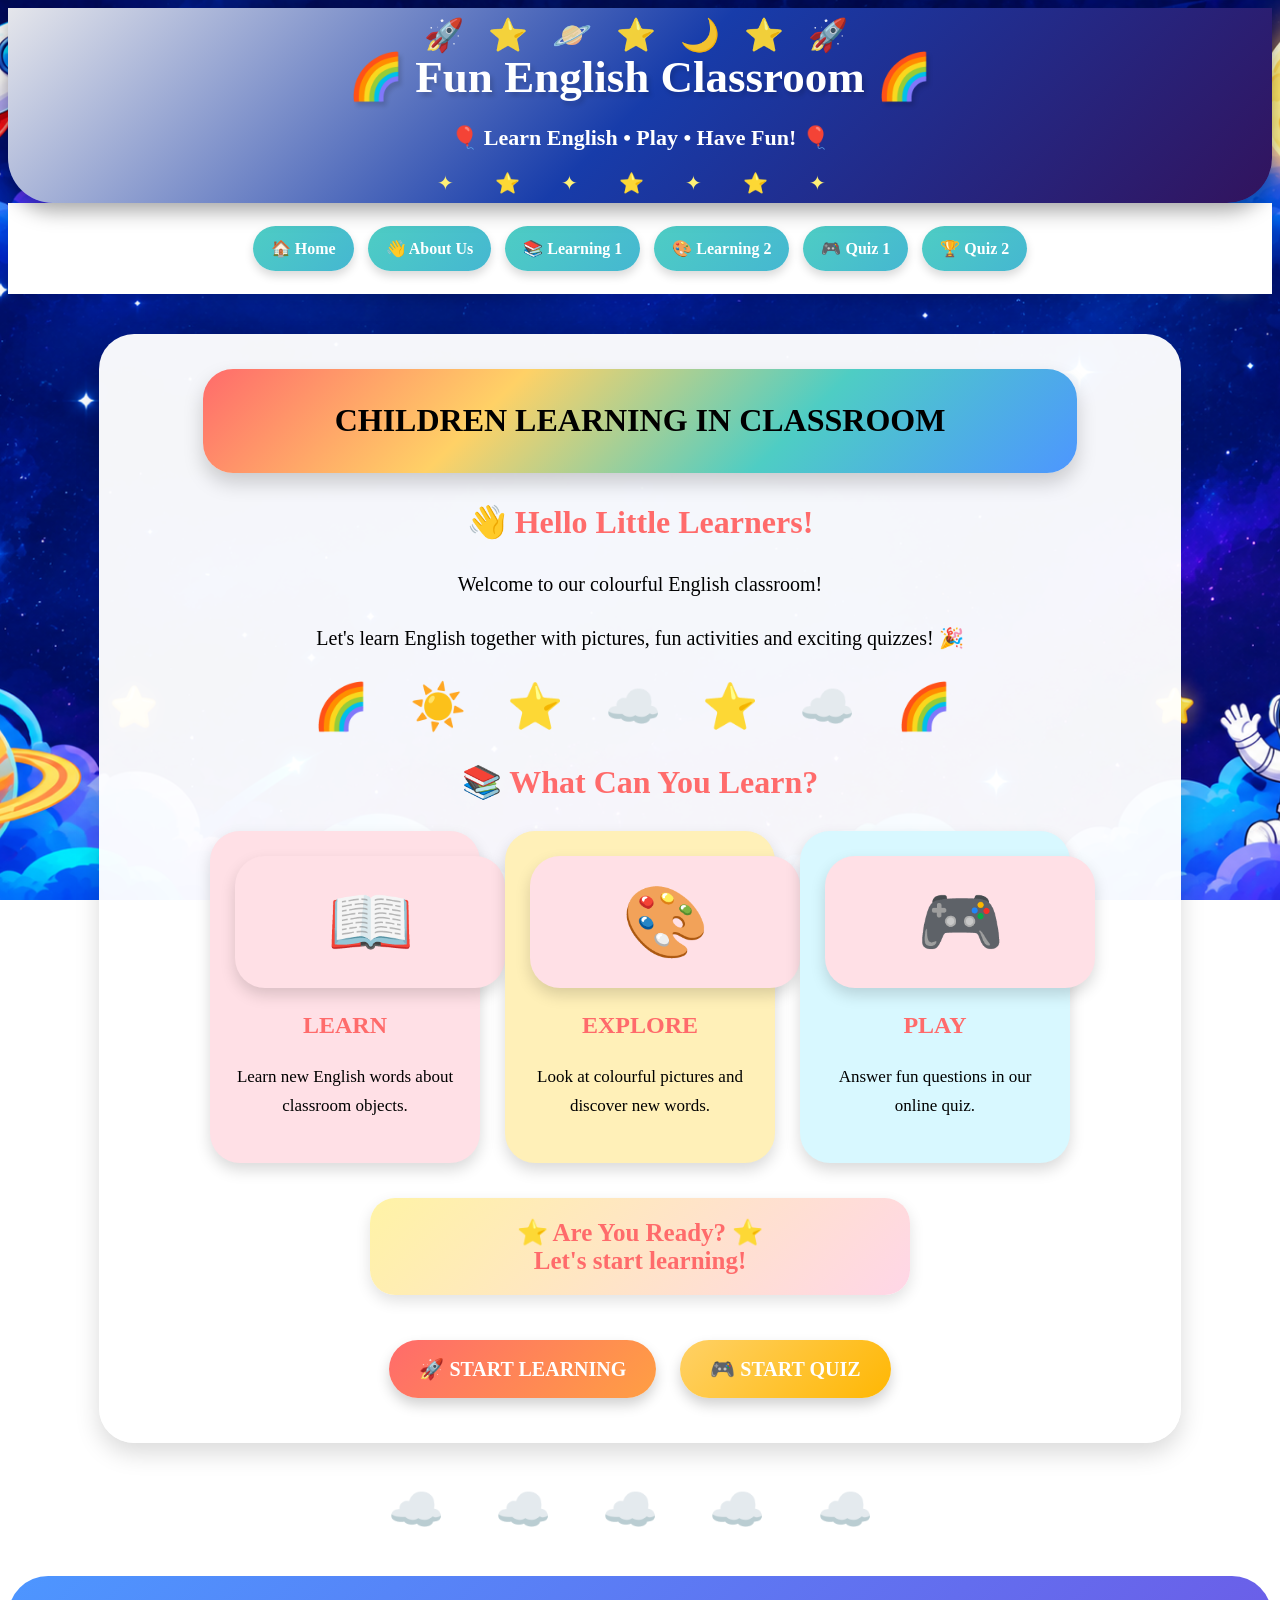
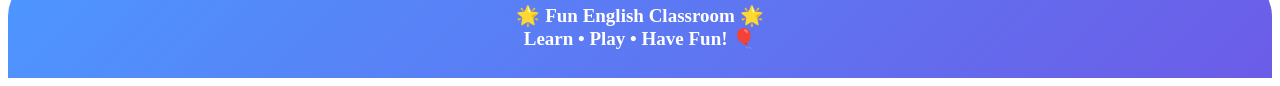
<file: index.html>
<!DOCTYPE html>

<html>

<head>

    <title>Home - Fun English Classroom</title>

    <link rel="stylesheet" href="style.css">

</head>

<body>


    <div class="header">

        

        <h1>🌈 Fun English Classroom 🌈</h1>

        <p>🎈 Learn English • Play • Have Fun! 🎈</p>

    </div>


    <div class="menu">

        <a href="index.html">🏠 Home</a>

        <a href="About Us.html">👋 About Us</a>

        <a href="Learning 1.html">📚 Learning 1</a>

        <a href="Learning 2.html">🎨 Learning 2</a>

        <a href="Quiz 1.html">🎮 Quiz 1</a>

        <a href="Quiz 2.html">🏆 Quiz 2</a>

    </div>


    <div class="home">


        <div class="welcome-image">

           <h1>CHILDREN LEARNING IN CLASSROOM</h1>

        </div>
        


        <h2>👋 Hello Little Learners!</h2>


        <p>

            Welcome to our colourful English classroom!

        </p>


        <p>

            Let's learn English together

            with pictures, fun activities

            and exciting quizzes! 🎉

        </p>


        <div class="rainbow">

            🌈 ☀️ ⭐ ☁️ ⭐ ☁️ 🌈

        </div>


        <h2>📚 What Can You Learn?</h2>


        <div class="home-box">


            <div>

                <div class="big-icon">

                    📖

                </div>

                <h3>LEARN</h3>

                <p>

                    Learn new English words

                    about classroom objects.

                </p>

            </div>


            <div>

                <div class="big-icon">

                    🎨

                </div>

                <h3>EXPLORE</h3>

                <p>

                    Look at colourful pictures

                    and discover new words.

                </p>

            </div>


            <div>

                <div class="big-icon">

                    🎮

                </div>

                <h3>PLAY</h3>

                <p>

                    Answer fun questions

                    in our online quiz.

                </p>

            </div>


        </div>


        <div class="welcome-message">

            ⭐ Are You Ready? ⭐

            <br>

            Let's start learning!

        </div>


        <a href="Learning 1.html" class="button">

            🚀 START LEARNING

        </a>


        <a href="Quiz 1.html" class="button yellow">

            🎮 START QUIZ

        </a>


    </div>


    <div class="clouds">

        ☁️ ☁️ ☁️ ☁️ ☁️

    </div>


    <footer>

        🌟 Fun English Classroom 🌟

        <br>

        Learn • Play • Have Fun! 🎈

    </footer>


</body>

</html>
</file>
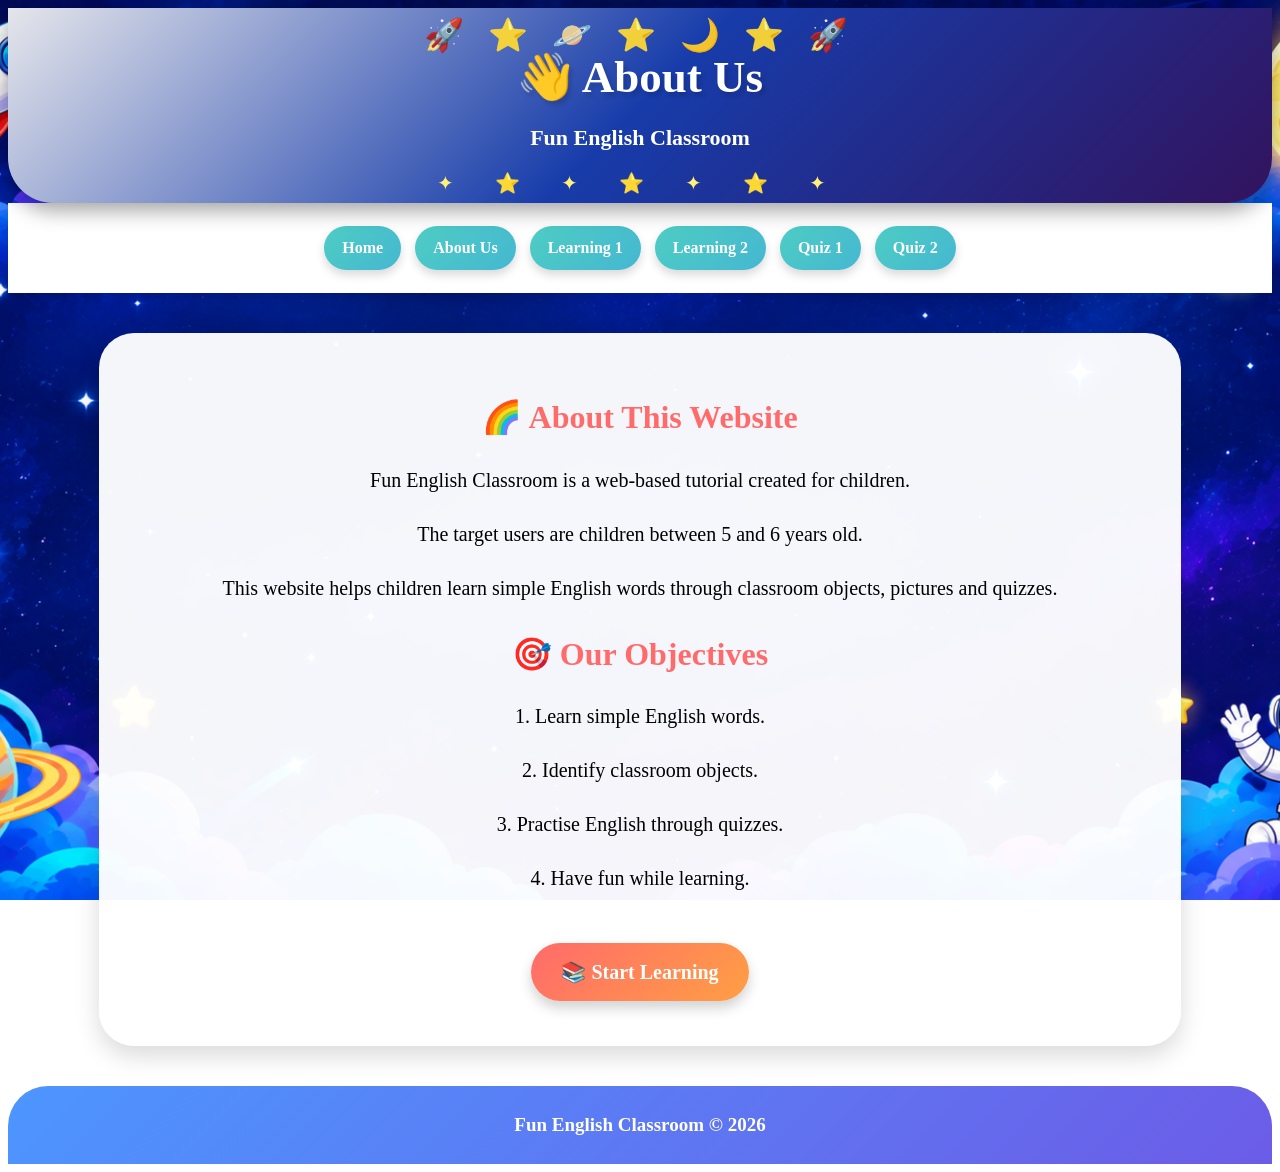
<file: About Us.html>
<!DOCTYPE html>

<!DOCTYPE html>

<html>

<head>

    <title>About Us</title>

    <link rel="stylesheet" href="style.css">

</head>

<body>


    <div class="header">

        <h1>👋 About Us</h1>

        <p>Fun English Classroom</p>

    </div>


    <div class="menu">

        <a href="index.html">Home</a>

        <a href="About Us.html">About Us</a>

        <a href="Learning 1.html">Learning 1</a>

        <a href="Learning 2.html">Learning 2</a>

        <a href="Quiz 1.html">Quiz 1</a>

        <a href="Quiz 2.html">Quiz 2</a>

    </div>


    <div class="content">

        <h2>🌈 About This Website</h2>

        <p>
            Fun English Classroom is a
            web-based tutorial created for
            children.
        </p>

        <p>
            The target users are children
            between 5 and 6 years old.
        </p>

        <p>
            This website helps children
            learn simple English words
            through classroom objects,
            pictures and quizzes.
        </p>


        <h2>🎯 Our Objectives</h2>

        <p>
            1. Learn simple English words.
        </p>

        <p>
            2. Identify classroom objects.
        </p>

        <p>
            3. Practise English through quizzes.
        </p>

        <p>
            4. Have fun while learning.
        </p>


        <br>

        <a href="Learning 1.html" class="button">

            📚 Start Learning

        </a>

    </div>


    <footer>

        Fun English Classroom © 2026

    </footer>


</body>

</html>
</file>
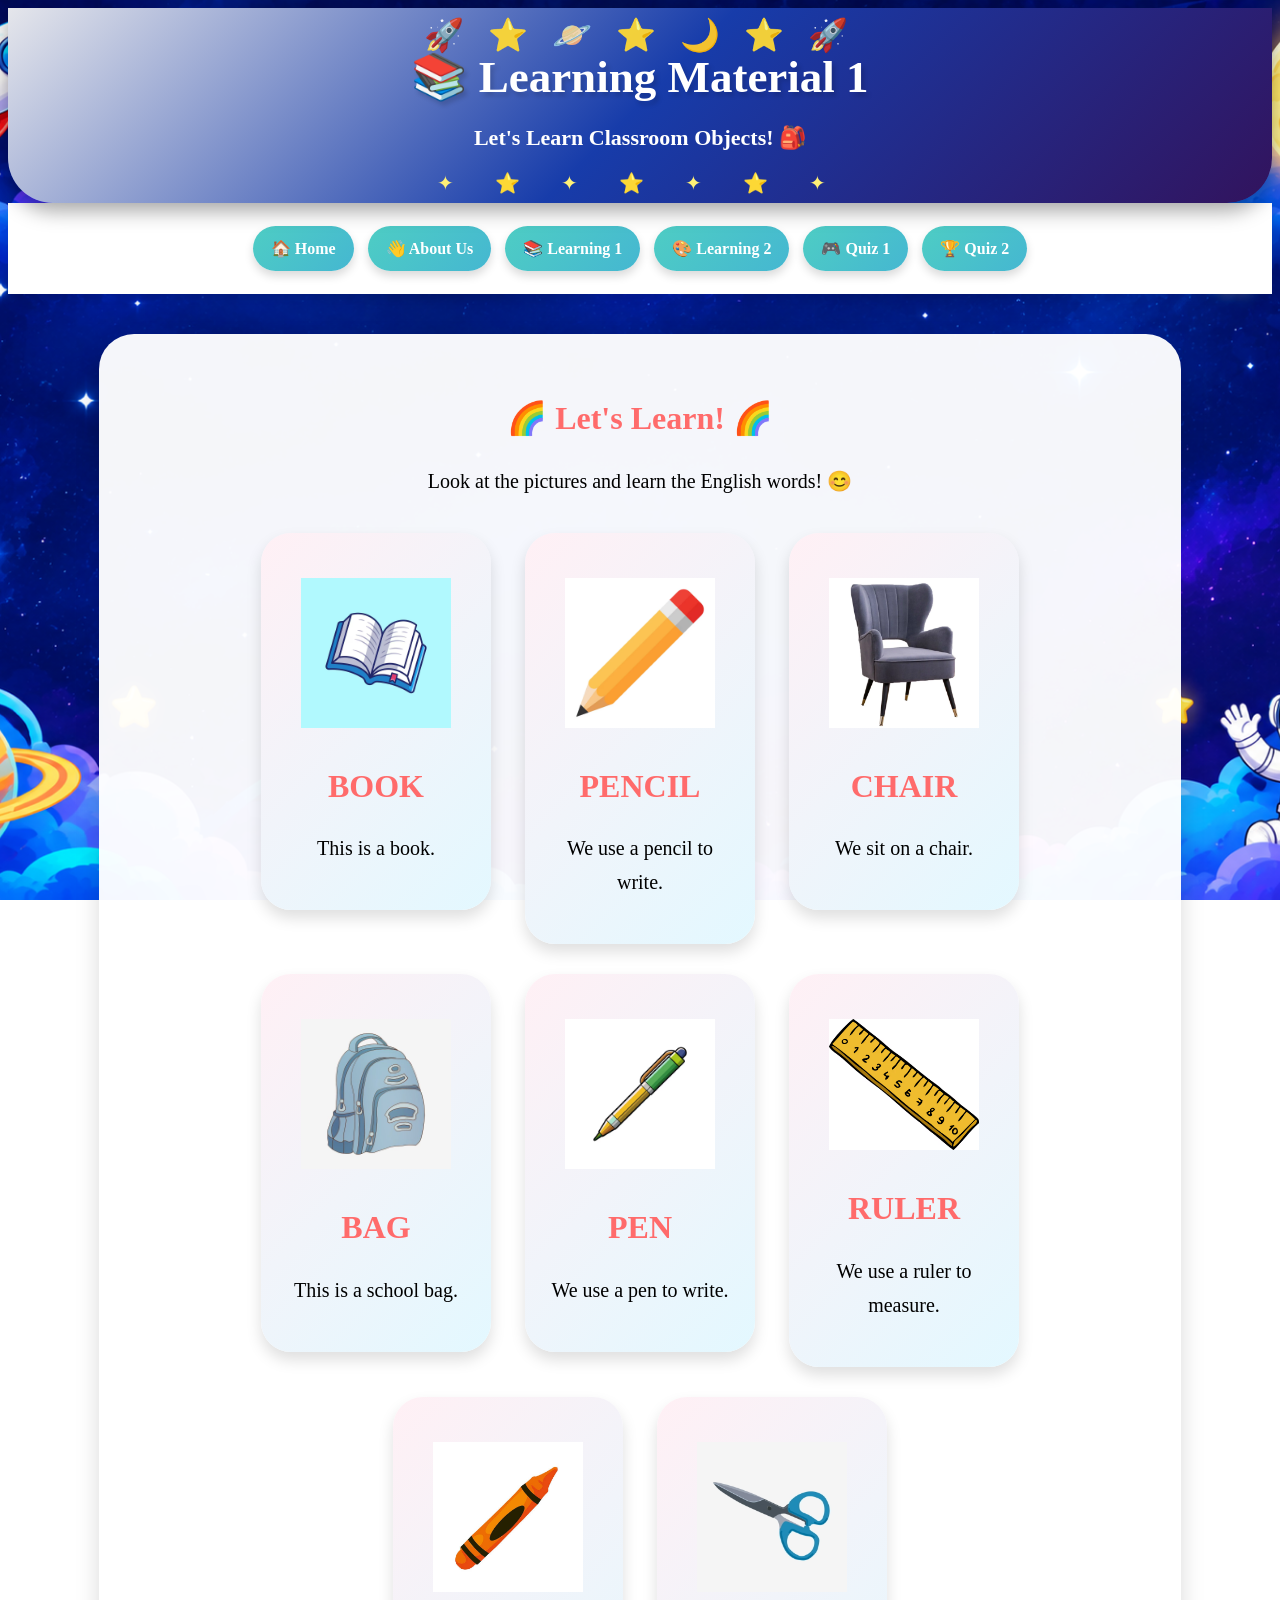
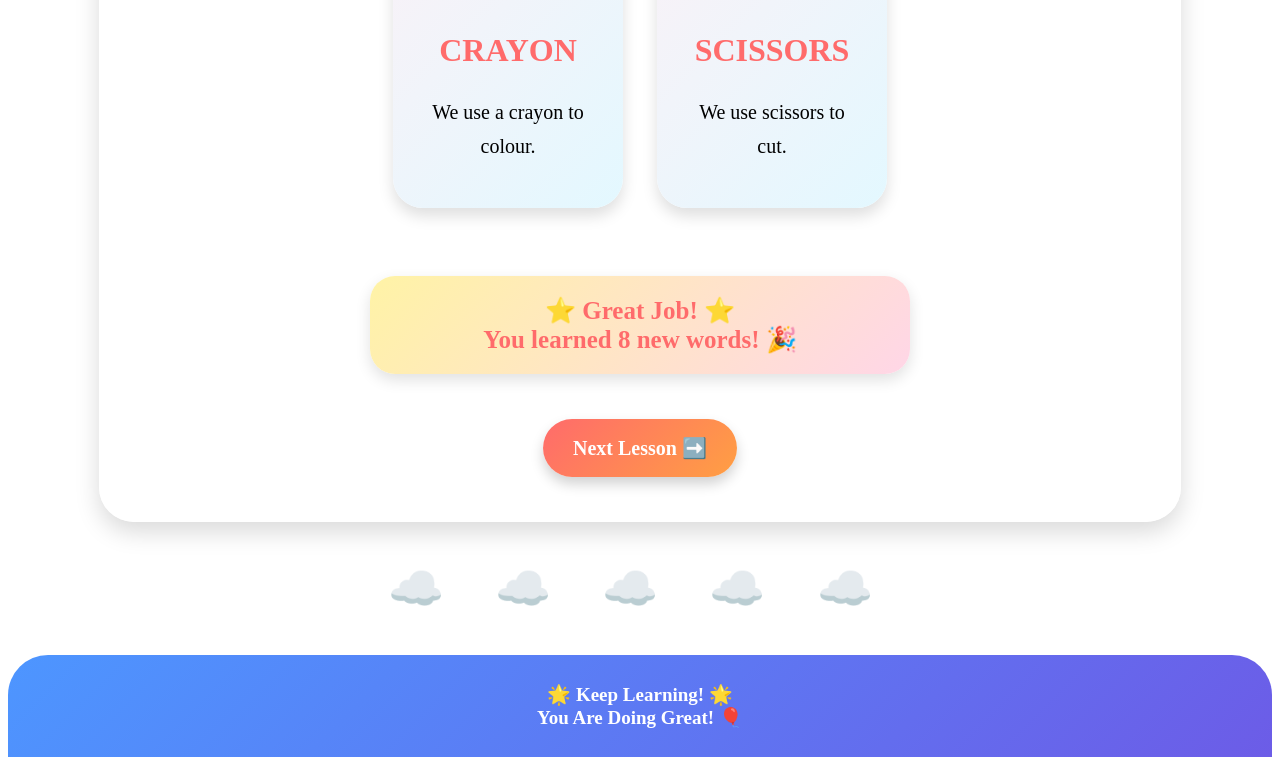
<file: Learning 1.html>
<!DOCTYPE html>

<html>

<head>

    <title>Learning 1</title>

    <link rel="stylesheet" href="style.css">

</head>

<body>


    <div class="header">

        <h1>📚 Learning Material 1</h1>

        <p>Let's Learn Classroom Objects! 🎒</p>

    </div>


    <div class="menu">

        <a href="index.html">🏠 Home</a>

        <a href="About Us.html">👋 About Us</a>

        <a href="Learning 1.html">📚 Learning 1</a>

        <a href="Learning 2.html">🎨 Learning 2</a>

        <a href="Quiz 1.html">🎮 Quiz 1</a>

        <a href="Quiz 2.html">🏆 Quiz 2</a>

    </div>


    <div class="content">

        <h2>🌈 Let's Learn! 🌈</h2>

        <p>
            Look at the pictures and learn
            the English words! 😊
        </p>


        <!-- ITEM 1 -->

        <div class="object">

            <p>
    <img src="image/book.avif" alt="Q1_book" width="150">
</p>

            <h2>BOOK</h2>

            <p>
                This is a book.
            </p>

        </div>


        <!-- ITEM 2 -->

        <div class="object">

            <p>
    <img src="image/pencil.avif" alt="Q1_book" width="150">
</p>

            <h2>PENCIL</h2>

            <p>
                We use a pencil to write.
            </p>

        </div>


        <!-- ITEM 3 -->

        <div class="object">

            <p>
    <img src="image/chair.webp" alt="Q1_book" width="150">
</p>
            <h2>CHAIR</h2>

            <p>
                We sit on a chair.
            </p>

        </div>


        <!-- ITEM 4 -->

        <div class="object">

            <p>
    <img src="image/beg.jpg" alt="Q1_book" width="150">
</p>



            <h2>BAG</h2>

            <p>
                This is a school bag.
            </p>

        </div>


        <!-- ITEM 5 -->

        <div class="object">

            <p>
    <img src="image/pen.avif" alt="Q1_book" width="150">
</p>

            <h2>PEN</h2>

            <p>
                We use a pen to write.
            </p>

        </div>


        <!-- ITEM 6 -->

        <div class="object">

            <p>
    <img src="image/ruler.avif" alt="Q1_book" width="150">
</p>

            <h2>RULER</h2>

            <p>
                We use a ruler to measure.
            </p>

        </div>


        <!-- ITEM 7 -->

        <div class="object">

            <p>
    <img src="image/crayon.jpg" alt="Q1_book" width="150">
</p>

            <h2>CRAYON</h2>

            <p>
                We use a crayon to colour.
            </p>

        </div>


        <!-- ITEM 8 -->

        <div class="object">

             <p>
    <img src="image/SCISSORS.jpg" alt="Q1_book" width="150">
</p>

            <h2>SCISSORS</h2>

            <p>
                We use scissors to cut.
            </p>

        </div>


        <br><br>


        <div class="welcome-message">

            ⭐ Great Job! ⭐

            <br>

            You learned 8 new words! 🎉

        </div>


        <a href="Learning 2.html" class="button">

            Next Lesson ➡️

        </a>

    </div>


    <div class="clouds">

        ☁️ ☁️ ☁️ ☁️ ☁️

    </div>


    <footer>

        🌟 Keep Learning! 🌟

        <br>

        You Are Doing Great! 🎈

    </footer>


</body>

</html>
</file>
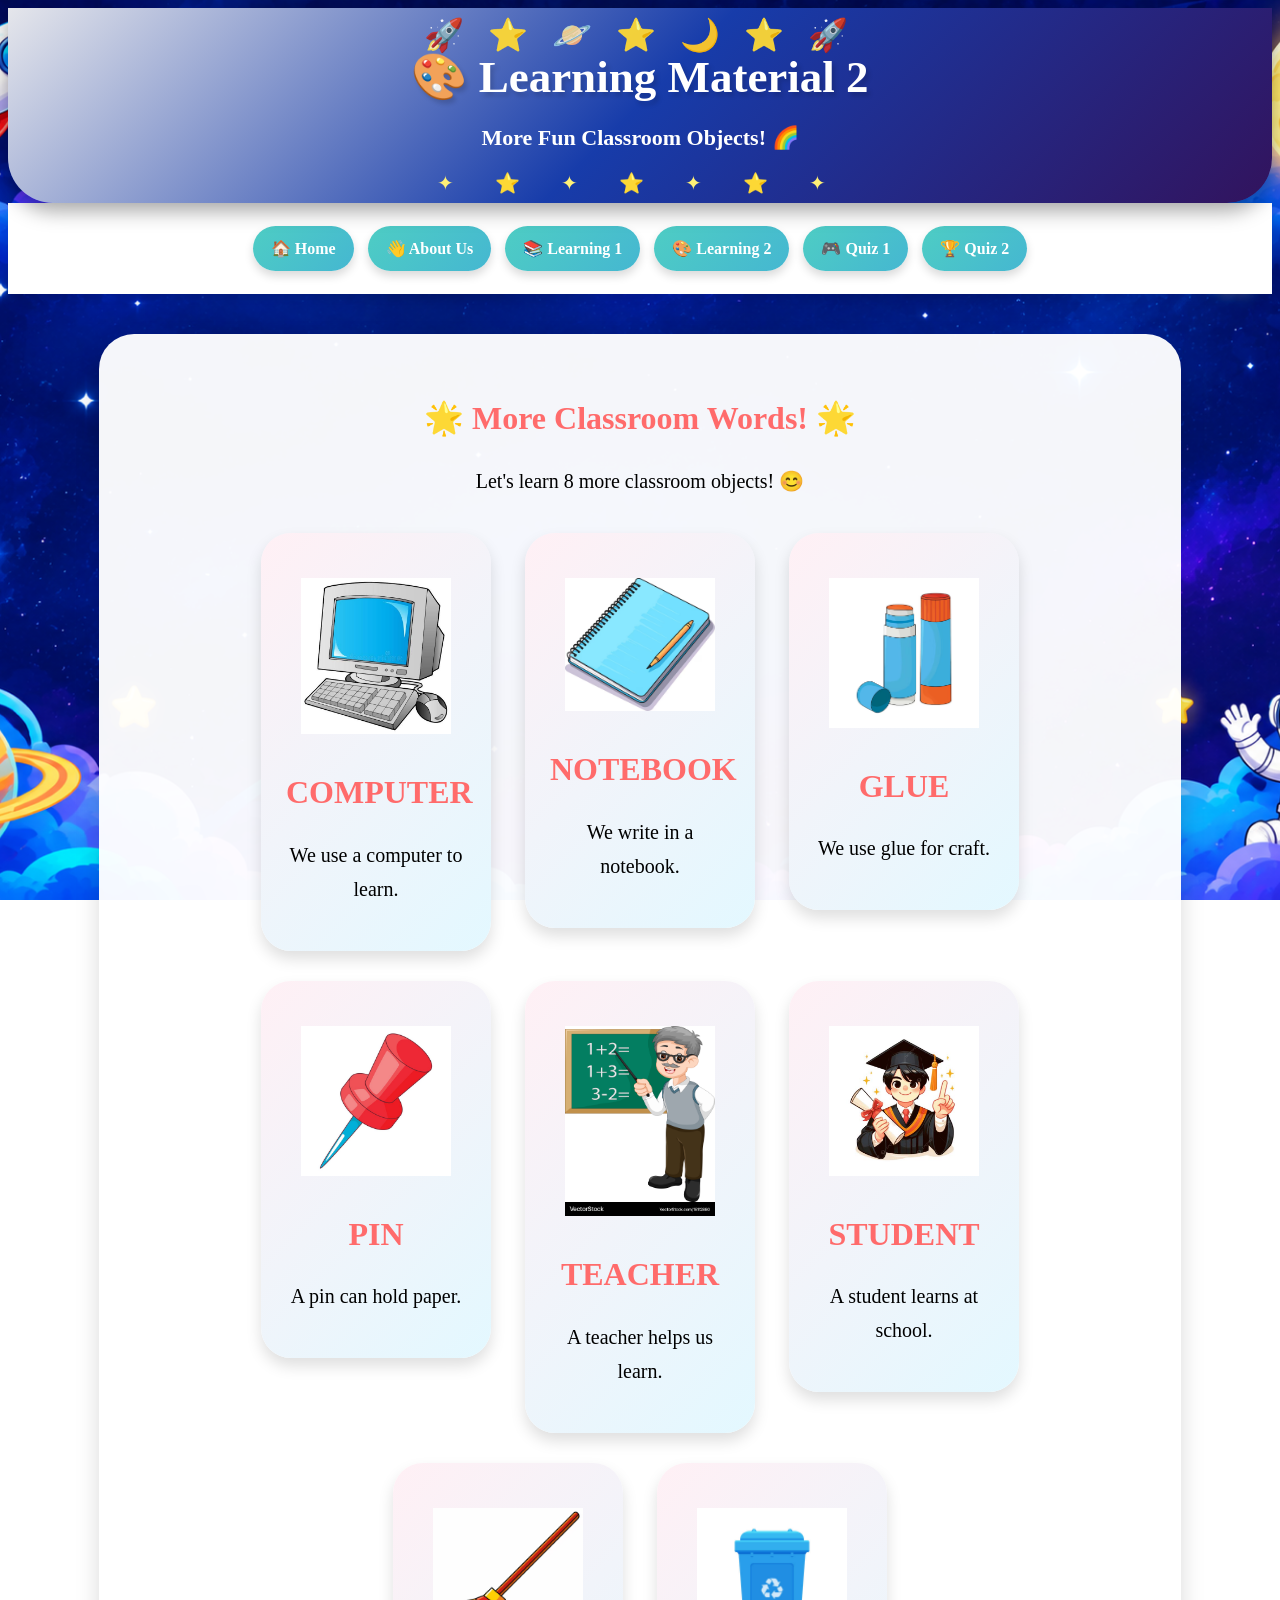
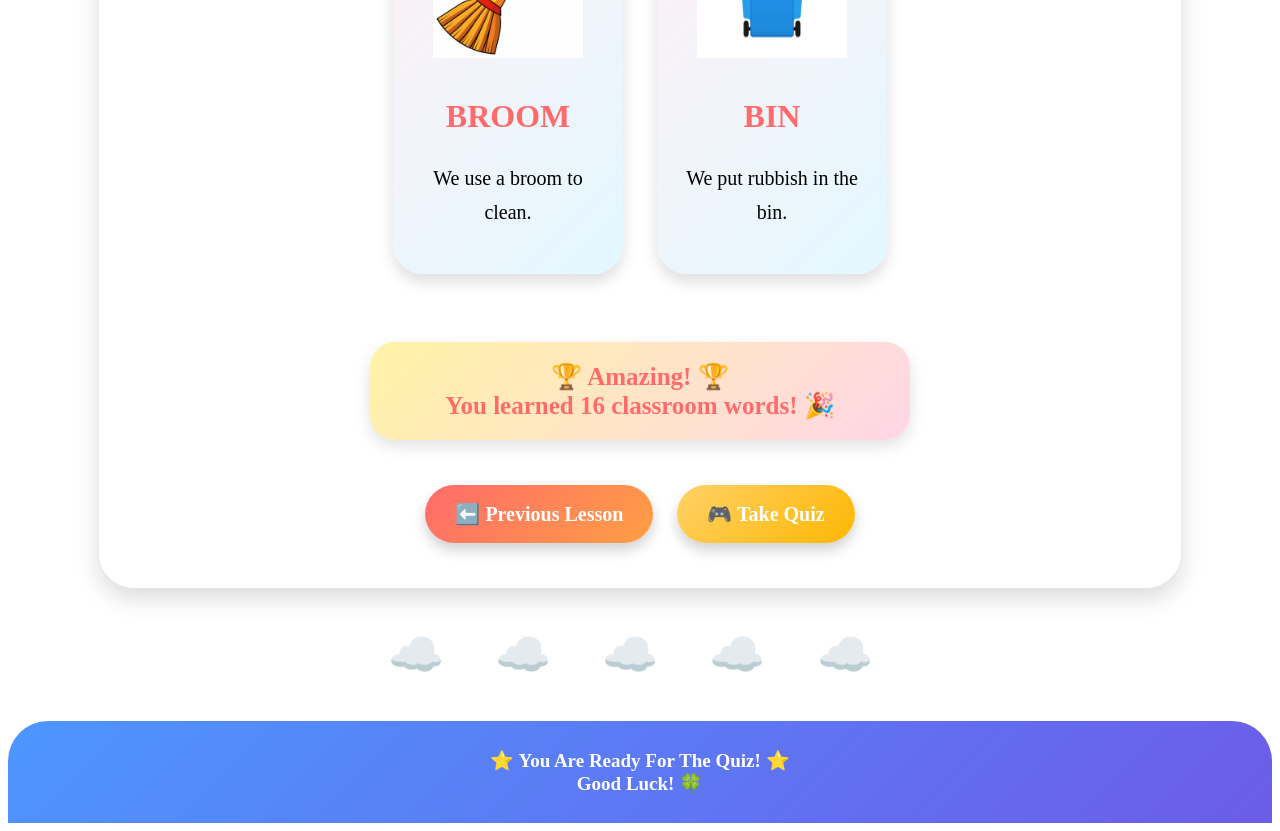
<file: Learning 2.html>
<!DOCTYPE html>

<html>

<head>

    <title>Learning 2</title>

    <link rel="stylesheet" href="style.css">

</head>

<body>


    <div class="header">

        <h1>🎨 Learning Material 2</h1>

        <p>More Fun Classroom Objects! 🌈</p>

    </div>


    <div class="menu">

        <a href="index.html">🏠 Home</a>

        <a href="About Us.html">👋 About Us</a>

        <a href="Learning 1.html">📚 Learning 1</a>

        <a href="Learning 2.html">🎨 Learning 2</a>

        <a href="Quiz 1.html">🎮 Quiz 1</a>

        <a href="Quiz 2.html">🏆 Quiz 2</a>

    </div>


    <div class="content">

        <h2>🌟 More Classroom Words! 🌟</h2>

        <p>
            Let's learn 8 more classroom objects! 😊
        </p>


        <!-- ITEM 1 -->

        <div class="object">

             <p>
    <img src="image/computer.jpg" alt="Q1_book" width="150">
</p>

            <h2>COMPUTER</h2>

            <p>
                We use a computer to learn.
            </p>

        </div>


        <!-- ITEM 2 -->

        <div class="object">

             <p>
    <img src="image/notebook.avif" alt="Q1_book" width="150">
</p>

            <h2>NOTEBOOK</h2>

            <p>
                We write in a notebook.
            </p>

        </div>


        <!-- ITEM 3 -->

        <div class="object">

              <p>
    <img src="image/glue.avif" alt="Q1_book" width="150">
</p>
            <h2>GLUE</h2>

            <p>
                We use glue for craft.
            </p>

        </div>


        <!-- ITEM 4 -->

        <div class="object">

             <p>
    <img src="image/pin.jpg" alt="Q1_book" width="150">
</p>
            <h2>PIN</h2>

            <p>
                A pin can hold paper.
            </p>

        </div>


        <!-- ITEM 5 -->

        <div class="object">

              <p>
    <img src="image/teacher.avif" alt="Q1_book" width="150">
</p>

            <h2>TEACHER</h2>

            <p>
                A teacher helps us learn.
            </p>

        </div>


        <!-- ITEM 6 -->

        <div class="object">

              <p>
    <img src="image/student.jpg" alt="Q1_book" width="150">
</p>

            <h2>STUDENT</h2>

            <p>
                A student learns at school.
            </p>

        </div>


        <!-- ITEM 7 -->

        <div class="object">

              <p>
    <img src="image/broom.avif" alt="Q1_book" width="150">
</p>

            <h2>BROOM</h2>

            <p>
                We use a broom to clean.
            </p>

        </div>


        <!-- ITEM 8 -->

        <div class="object">

             <p>
    <img src="image/bin.jpg" alt="Q1_book" width="150">
</p>
            <h2>BIN</h2>

            <p>
                We put rubbish in the bin.
            </p>

        </div>


        <br><br>


        <div class="welcome-message">

            🏆 Amazing! 🏆

            <br>

            You learned 16 classroom words! 🎉

        </div>


        <a href="Learning 1.html" class="button">

            ⬅️ Previous Lesson

        </a>


        <a href="Quiz 1.html" class="button yellow">

            🎮 Take Quiz

        </a>

    </div>


    <div class="clouds">

        ☁️ ☁️ ☁️ ☁️ ☁️

    </div>


    <footer>

        ⭐ You Are Ready For The Quiz! ⭐

        <br>

        Good Luck! 🍀

    </footer>


</body>

</html>
</file>
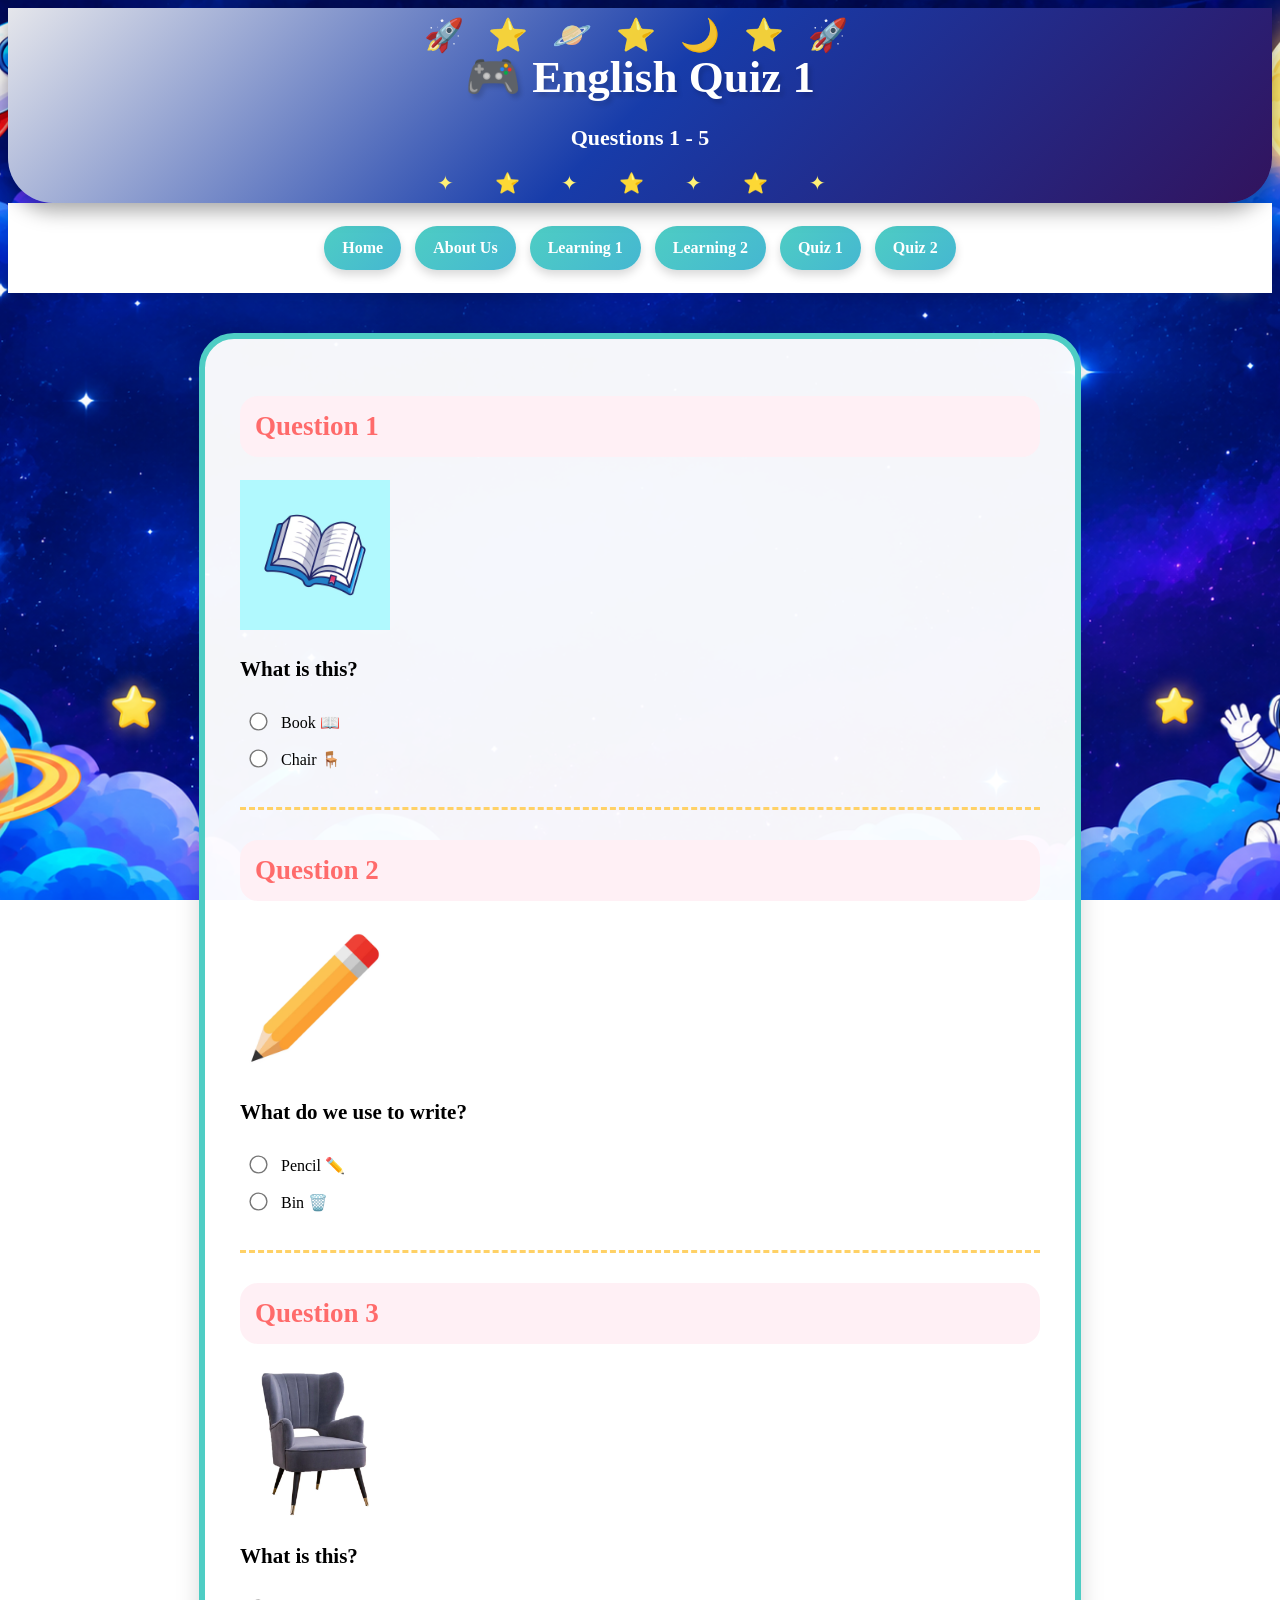
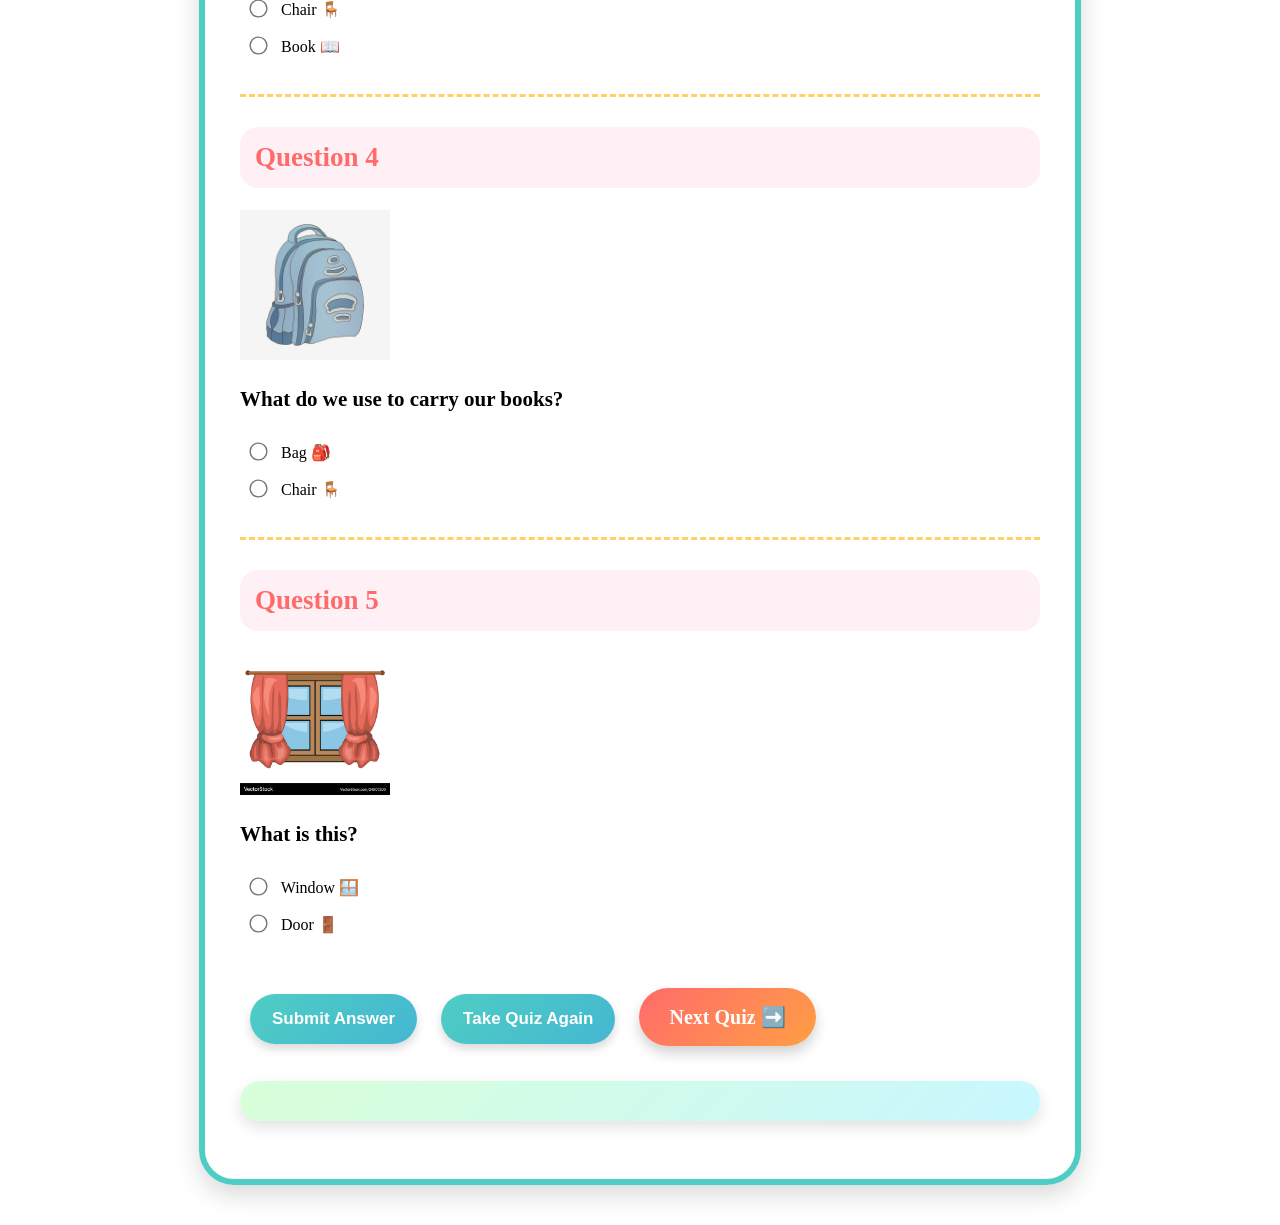
<file: Quiz 1.html>
<!DOCTYPE html>

<html>

<head>

    <title>Quiz 1</title>

    <link rel="stylesheet" href="style.css">

</head>

<body>
 

    <div class="header">

        <h1>🎮 English Quiz 1</h1>

        <p>Questions 1 - 5</p>

    </div>


    <div class="menu">

        <a href="index.html">Home</a>

        <a href="About Us.html">About Us</a>

        <a href="Learning 1.html">Learning 1</a>

        <a href="Learning 2.html">Learning 2</a>

        <a href="Quiz 1.html">Quiz 1</a>

        <a href="Quiz 2.html">Quiz 2</a>

    </div>


    <div class="quiz">


     <h2>Question 1</h2>

<p>
    <img src="image/book.avif" alt="Book" width="150">
</p>

<p>
    <strong>What is this?</strong>
</p>

<input type="radio"
       name="Q1"
       onclick="checkAnswer('Q1', 'Book')">

Book 📖

<br>

<input type="radio"
       name="Q1"
       onclick="checkAnswer('Q1', 'Chair')">

Chair 🪑

<div id="Q1_feedback" class="feedback"></div>

<hr>


<!-- =========================
     QUESTION 2 - PENCIL
     ========================= -->

<h2>Question 2</h2>

<p>
    <img src="image/pencil.avif" alt="Pencil" width="150">
</p>

<p>
    <strong>What do we use to write?</strong>
</p>

<input type="radio"
       name="Q2"
       onclick="checkAnswer('Q2', 'Pencil')">

Pencil ✏️

<br>

<input type="radio"
       name="Q2"
       onclick="checkAnswer('Q2', 'Bin')">

Bin 🗑️

<div id="Q2_feedback" class="feedback"></div>

<hr>


<!-- =========================
     QUESTION 3 - CHAIR
     ========================= -->

<h2>Question 3</h2>

<p>
    <img src="image/chair.webp" alt="Chair" width="150">
</p>

<p>
    <strong>What is this?</strong>
</p>

<input type="radio"
       name="Q3"
       onclick="checkAnswer('Q3', 'Chair')">

Chair 🪑

<br>

<input type="radio"
       name="Q3"
       onclick="checkAnswer('Q3', 'Book')">

Book 📖

<div id="Q3_feedback" class="feedback"></div>

<hr>


<!-- =========================
     QUESTION 4 - BAG
     ========================= -->

<h2>Question 4</h2>

<p>
    <img src="image/beg.jpg" alt="Bag" width="150">
</p>

<p>
    <strong>What do we use to carry our books?</strong>
</p>

<input type="radio"
       name="Q4"
       onclick="checkAnswer('Q4', 'Bag')">

Bag 🎒

<br>

<input type="radio"
       name="Q4"
       onclick="checkAnswer('Q4', 'Chair')">

Chair 🪑

<div id="Q4_feedback" class="feedback"></div>

<hr>


<!-- =========================
     QUESTION 5 - WINDOW
     ========================= -->

<h2>Question 5</h2>

<p>
    <img src="image/window.avif" alt="Window" width="150">
</p>

<p>
    <strong>What is this?</strong>
</p>

<input type="radio"
       name="Q5"
       onclick="checkAnswer('Q5', 'Window')">

Window 🪟

<br>

<input type="radio"
       name="Q5"
       onclick="checkAnswer('Q5', 'Door')">

Door 🚪

<div id="Q5_feedback" class="feedback"></div>

        <br><br>


        <button onclick="CheckQuiz1()">

            Submit Answer

        </button>


        <button onclick="TakeQuizAgain1()">

            Take Quiz Again

        </button>


        <a href="Quiz 2.html" class="button">

            Next Quiz ➡️

        </a>


        <p id="result1"></p>


    </div>


    <script src="Quiz.js"></script>

    <script>

function checkAnswer(question, answer) {

    let feedback = document.getElementById(question + "_feedback");

    /* =========================
       QUESTION 1
       ========================= */

    if (question === "Q1") {

        if (answer === "Book") {

            feedback.innerHTML = `
                <div class="correct">
                    🎉 Great Job! 🎉<br>
                    ✅ Correct!<br>
                    A book is something we read. 📖
                </div>
            `;

            correctSound();

            speak("Great job! Your answer is correct. A book is something we read.");

        } else {

            feedback.innerHTML = `
                <div class="wrong">
                    😊 Nice try!<br>
                    ❌ That answer is not correct.<br>
                    A chair is something we sit on. 🪑<br>
                    💡 The correct answer is <b>Book</b>. 📖
                </div>
            `;

            wrongSound();

            speak("Nice try! That answer is not correct. A chair is something we sit on. The correct answer is Book.");
        }
    }


    /* =========================
       QUESTION 2
       ========================= */

    else if (question === "Q2") {

        if (answer === "Pencil") {

            feedback.innerHTML = `
                <div class="correct">
                    🎉 Great Job! 🎉<br>
                    ✅ Correct!<br>
                    We use a pencil to write. ✏️
                </div>
            `;

            correctSound();

            speak("Great job! Your answer is correct. We use a pencil to write.");

        } else {

            feedback.innerHTML = `
                <div class="wrong">
                    😊 Nice try!<br>
                    ❌ That answer is not correct.<br>
                    We do not use a bin to write. 🗑️<br>
                    💡 The correct answer is <b>Pencil</b>. ✏️
                </div>
            `;

            wrongSound();

            speak("Nice try! That answer is not correct. We do not use a bin to write. The correct answer is Pencil.");
        }
    }


    /* =========================
       QUESTION 3
       ========================= */

    else if (question === "Q3") {

        if (answer === "Chair") {

            feedback.innerHTML = `
                <div class="correct">
                    🎉 Great Job! 🎉<br>
                    ✅ Correct!<br>
                    This is a chair. 🪑
                </div>
            `;

            correctSound();

            speak("Great job! Your answer is correct. This is a chair.");

        } else {

            feedback.innerHTML = `
                <div class="wrong">
                    😊 Nice try!<br>
                    ❌ That answer is not correct.<br>
                    A book is something we read. 📖<br>
                    💡 The correct answer is <b>Chair</b>. 🪑
                </div>
            `;

            wrongSound();

            speak("Nice try! That answer is not correct. A book is something we read. The correct answer is Chair.");
        }
    }


    /* =========================
   QUESTION 4
   ========================= */

else if (question === "Q4") {

    if (answer === "Bag") {

        feedback.innerHTML = `
            <div class="correct">
                🎉 Great Job! 🎉<br>
                ✅ Correct!<br>
                We use a bag to carry our books. 🎒
            </div>
        `;

        correctSound();

        speak("Great job! Your answer is correct. We use a bag to carry our books.");

    } else {

        feedback.innerHTML = `
            <div class="wrong">
                😊 Nice try!<br>
                ❌ That answer is not correct.<br>
                A chair is for you to sit on. 🪑<br>
                💡 The correct answer is <b>Bag</b>. 🎒
            </div>
        `;

        wrongSound();

        speak("Nice try! That answer is not correct. A chair is for you to sit on. The correct answer is Bag.");

    }
}


    /* =========================
       QUESTION 5
       ========================= */

   /* =========================
   QUESTION 5
   ========================= */

else if (question === "Q5") {

    if (answer === "Window") {

        feedback.innerHTML = `
            <div class="correct">
                🎉 Great Job! 🎉<br>
                ✅ Correct!<br>
                A window is something we can look through. 🪟
            </div>
        `;

        correctSound();

        speak("Great job! Your answer is correct. A window is something we can look through.");

    } else {

        feedback.innerHTML = `
            <div class="wrong">
                😊 Nice try!<br>
                ❌ That answer is not correct.<br>
                A door is used to enter and leave a room. 🚪<br>
                💡 The correct answer is <b>Window</b>. 🪟
            </div>
        `;

        wrongSound();

        speak("Nice try! That answer is not correct. A door is used to enter and leave a room. The correct answer is Window.");

    }
}

}


/* ==================================
   SOUND - CORRECT ANSWER
   ================================== */

function correctSound() {

    let audioContext =
        new (window.AudioContext || window.webkitAudioContext)();

    let oscillator = audioContext.createOscillator();

    let gain = audioContext.createGain();

    oscillator.connect(gain);

    gain.connect(audioContext.destination);

    oscillator.frequency.value = 800;

    oscillator.type = "sine";

    gain.gain.value = 0.3;

    oscillator.start();

    oscillator.stop(
        audioContext.currentTime + 0.5
    );
}


/* ==================================
   SOUND - WRONG ANSWER
   ================================== */

function wrongSound() {

    let audioContext =
        new (window.AudioContext || window.webkitAudioContext)();

    let oscillator = audioContext.createOscillator();

    let gain = audioContext.createGain();

    oscillator.connect(gain);

    gain.connect(audioContext.destination);

    oscillator.frequency.value = 250;

    oscillator.type = "sawtooth";

    gain.gain.value = 0.25;

    oscillator.start();

    oscillator.stop(
        audioContext.currentTime + 0.5
    );
}


/* ==================================
   FEMALE VOICE
   ================================== */

function speak(text) {

    speechSynthesis.cancel();

    let voices = speechSynthesis.getVoices();

    /* Try to find a female English voice */

    let femaleVoice = voices.find(voice =>
        /female|zira|samantha|victoria|karen|susan|hazel|aria|jenny/i
        .test(voice.name)
        && /en/i.test(voice.lang)
    );

    let speech =
        new SpeechSynthesisUtterance(text);

    if (femaleVoice) {

        speech.voice = femaleVoice;

    }

    speech.lang = "en-US";

    speech.rate = 0.75;

    speech.pitch = 1.35;

    speech.volume = 1;

    speechSynthesis.speak(speech);
}


/* ==================================
   LOAD VOICES
   ================================== */

speechSynthesis.onvoiceschanged = function() {

    speechSynthesis.getVoices();

};

</script>

</body>
</html>
</file>
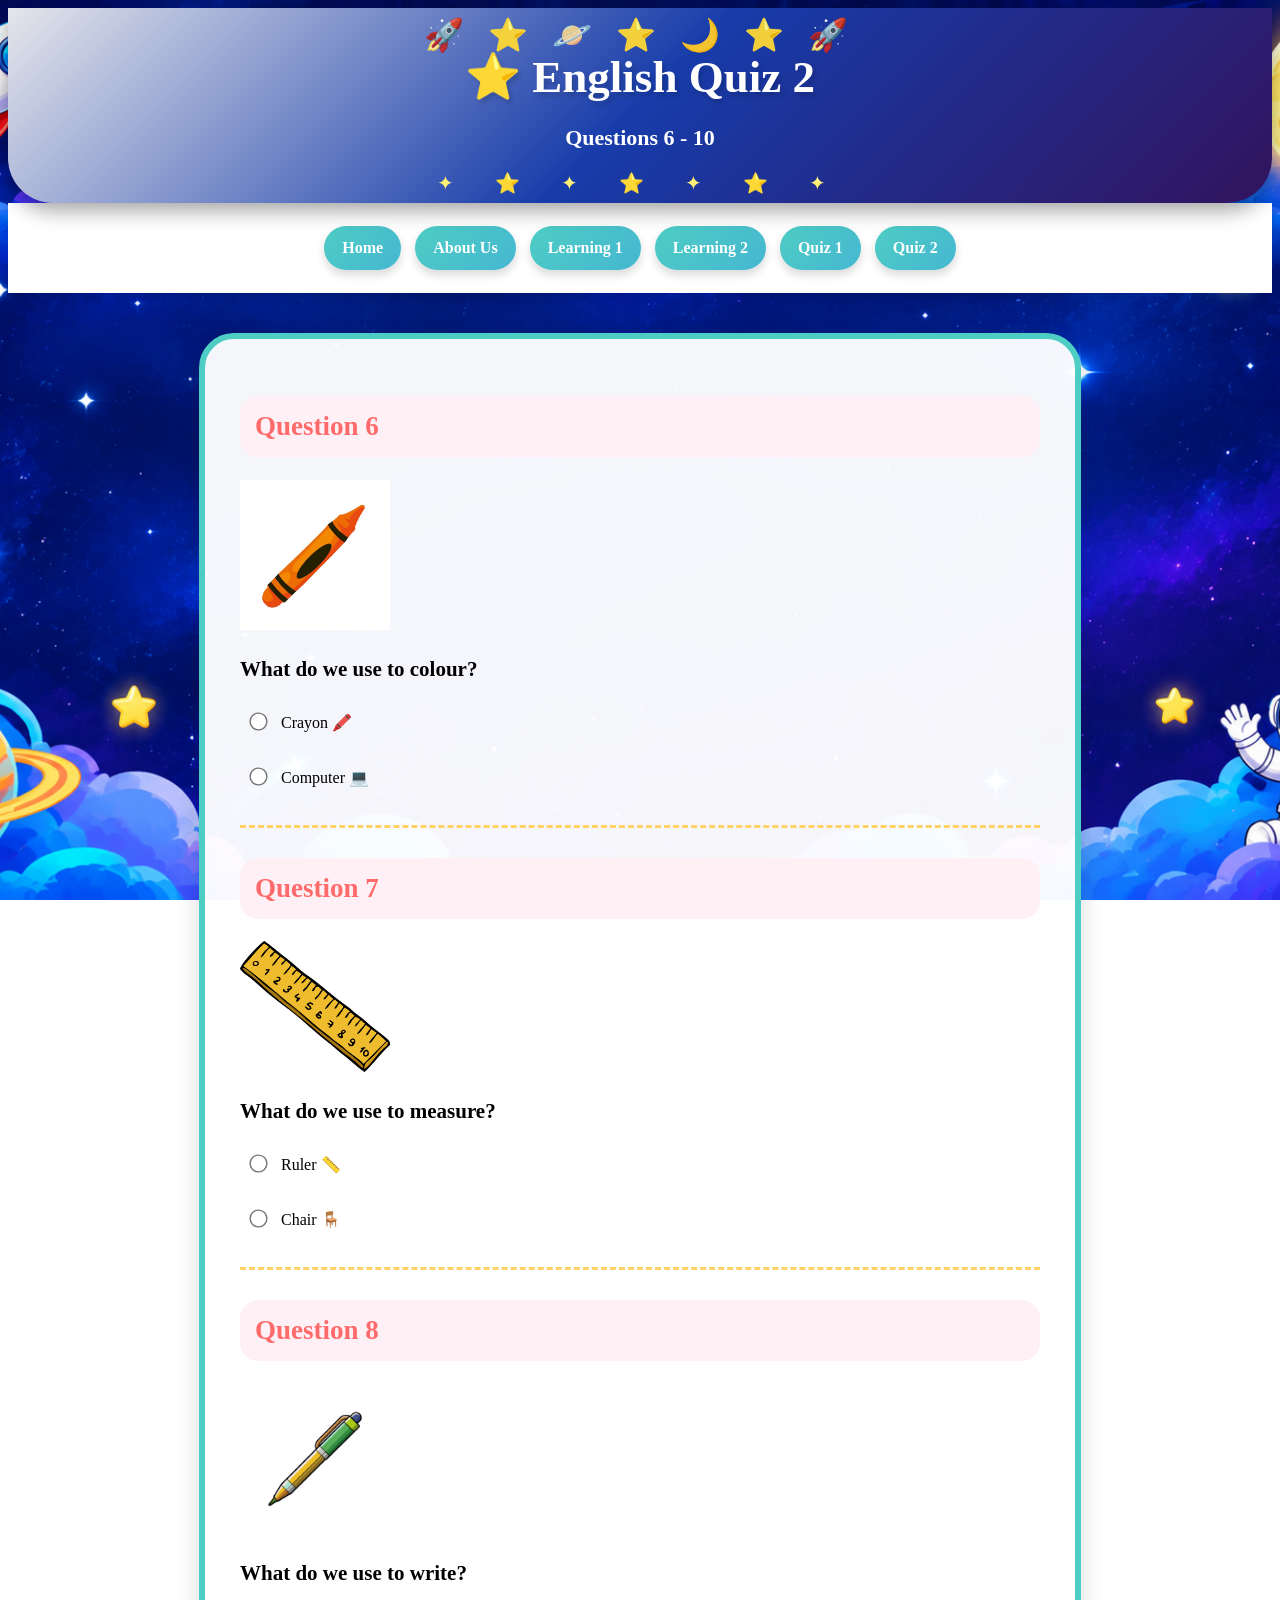
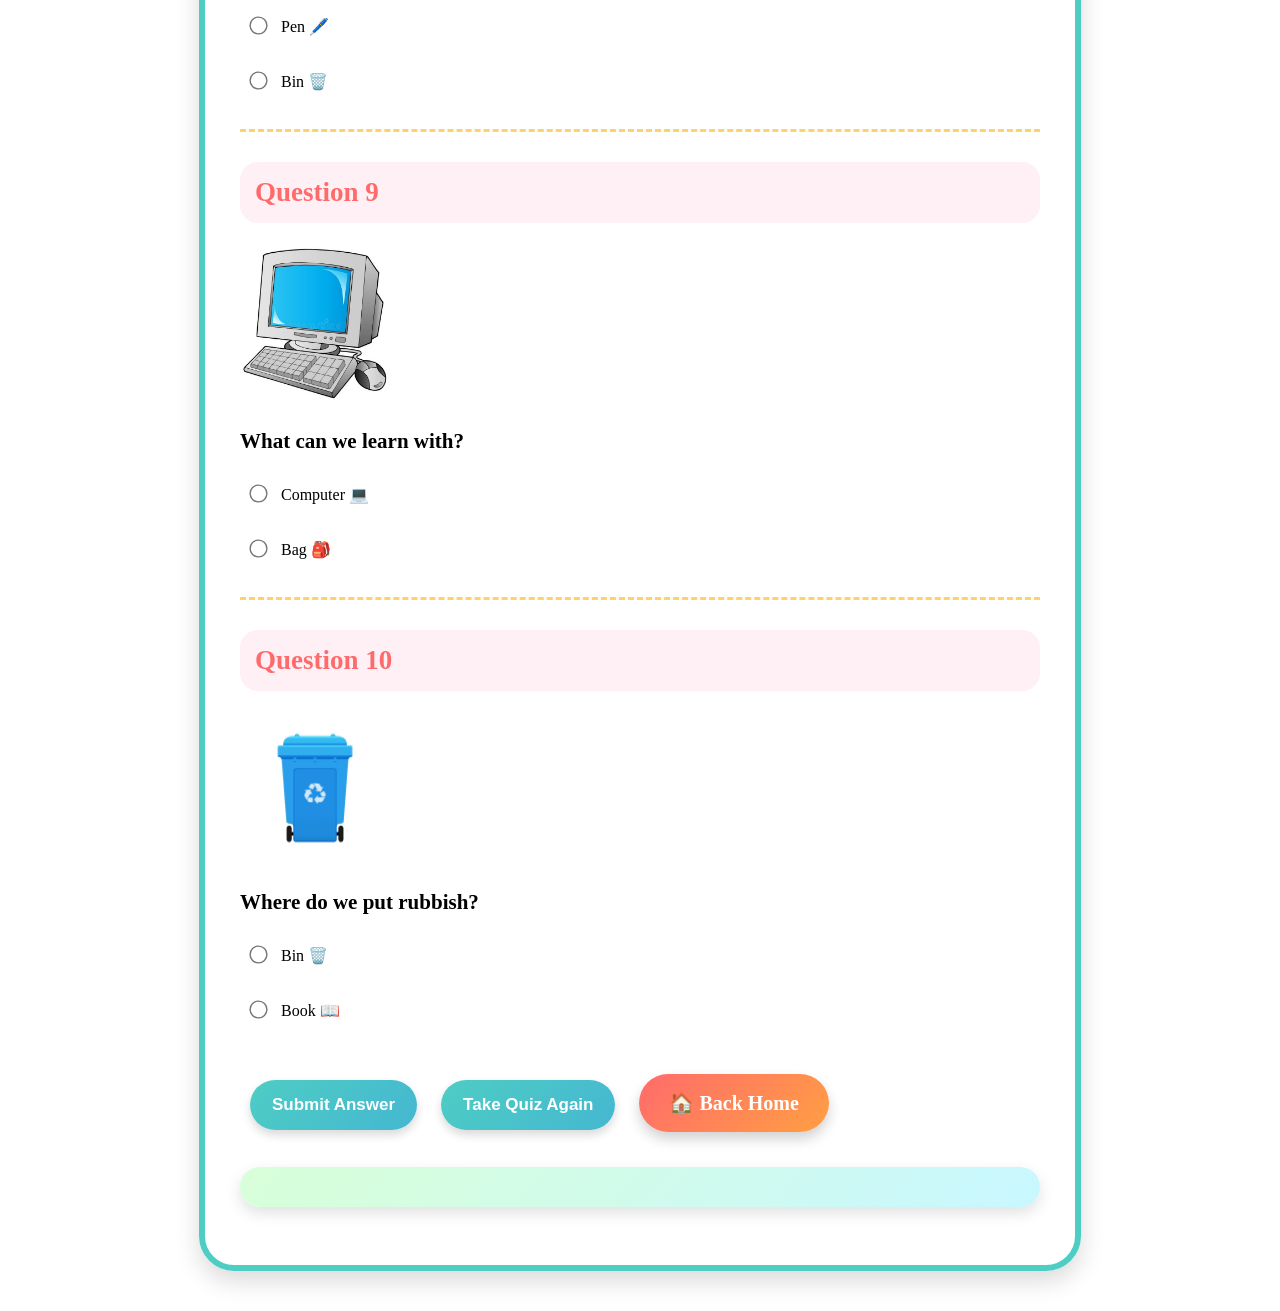
<file: Quiz 2.html>
<!DOCTYPE html>

<html>

<head>

    <title>Quiz 2</title>

    <link rel="stylesheet" href="style.css">

</head>


<body>


    <!-- =========================
         HEADER
         ========================= -->

    <div class="header">

        <h1>⭐ English Quiz 2</h1>

        <p>Questions 6 - 10</p>

    </div>


    <!-- =========================
         MENU
         ========================= -->

    <div class="menu">

        <a href="index.html">Home</a>

        <a href="About Us.html">About Us</a>

        <a href="Learning 1.html">Learning 1</a>

        <a href="Learning 2.html">Learning 2</a>

        <a href="Quiz 1.html">Quiz 1</a>

        <a href="Quiz 2.html">Quiz 2</a>

    </div>


    <!-- =========================
         QUIZ
         ========================= -->

    <div class="quiz">


        <!-- =========================
             QUESTION 6
             ========================= -->

        <h2>Question 6</h2>

        <p>
            <img src="image/crayon.jpg"
                 alt="Crayon"
                 width="150">
        </p>

        <p>
            <strong>What do we use to colour?</strong>
        </p>


        <input type="radio"
               name="Q6"
               id="Q6_crayon"
               value="Crayon"
               onclick="checkAnswer('Q6', 'Crayon')">

        Crayon 🖍️

        <br><br>


        <input type="radio"
               name="Q6"
               id="Q6_computer"
               value="Computer"
               onclick="checkAnswer('Q6', 'Computer')">

        Computer 💻


        <div id="Q6_feedback" class="feedback"></div>


        <hr>


        <!-- =========================
             QUESTION 7
             ========================= -->

        <h2>Question 7</h2>

        <p>
            <img src="image/ruler.avif"
                 alt="Ruler"
                 width="150">
        </p>

        <p>
            <strong>What do we use to measure?</strong>
        </p>


        <input type="radio"
               name="Q7"
               id="Q7_ruler"
               value="Ruler"
               onclick="checkAnswer('Q7', 'Ruler')">

        Ruler 📏

        <br><br>


        <input type="radio"
               name="Q7"
               id="Q7_chair"
               value="Chair"
               onclick="checkAnswer('Q7', 'Chair')">

        Chair 🪑


        <div id="Q7_feedback" class="feedback"></div>


        <hr>


        <!-- =========================
             QUESTION 8
             ========================= -->

        <h2>Question 8</h2>

        <p>
            <img src="image/pen.avif"
                 alt="Pen"
                 width="150">
        </p>

        <p>
            <strong>What do we use to write?</strong>
        </p>


        <input type="radio"
               name="Q8"
               id="Q8_pen"
               value="Pen"
               onclick="checkAnswer('Q8', 'Pen')">

        Pen 🖊️

        <br><br>


        <input type="radio"
               name="Q8"
               id="Q8_bin"
               value="Bin"
               onclick="checkAnswer('Q8', 'Bin')">

        Bin 🗑️


        <div id="Q8_feedback" class="feedback"></div>


        <hr>


        <!-- =========================
             QUESTION 9
             ========================= -->

        <h2>Question 9</h2>

        <p>
            <img src="image/computer.jpg"
                 alt="Computer"
                 width="150">
        </p>

        <p>
            <strong>What can we learn with?</strong>
        </p>


        <input type="radio"
               name="Q9"
               id="Q9_computer"
               value="Computer"
               onclick="checkAnswer('Q9', 'Computer')">

        Computer 💻

        <br><br>


        <input type="radio"
               name="Q9"
               id="Q9_bag"
               value="Bag"
               onclick="checkAnswer('Q9', 'Bag')">

        Bag 🎒


        <div id="Q9_feedback" class="feedback"></div>


        <hr>


        <!-- =========================
             QUESTION 10
             ========================= -->

        <h2>Question 10</h2>

        <p>
            <img src="image/bin.jpg"
                 alt="Bin"
                 width="150">
        </p>

        <p>
            <strong>Where do we put rubbish?</strong>
        </p>


        <input type="radio"
               name="Q10"
               id="Q10_bin"
               value="Bin"
               onclick="checkAnswer('Q10', 'Bin')">

        Bin 🗑️

        <br><br>


        <input type="radio"
               name="Q10"
               id="Q10_book"
               value="Book"
               onclick="checkAnswer('Q10', 'Book')">

        Book 📖


        <div id="Q10_feedback" class="feedback"></div>


        <br><br>


        <!-- =========================
             BUTTONS
             ========================= -->

        <button onclick="CheckQuiz2()">

            Submit Answer

        </button>


        <button onclick="TakeQuizAgain2()">

            Take Quiz Again

        </button>


        <a href="index.html" class="button">

            🏠 Back Home

        </a>


        <p id="result2"></p>


    </div>



    <!-- =========================
         JAVASCRIPT
         ========================= -->

    <script>


    // =====================================
    // SIMPAN JAWAPAN
    // =====================================

    let answers = {

        Q6: "",
        Q7: "",
        Q8: "",
        Q9: "",
        Q10: ""

    };


    // =====================================
    // JAWAPAN BETUL
    // =====================================

    let correctAnswers = {

        Q6: "Crayon",
        Q7: "Ruler",
        Q8: "Pen",
        Q9: "Computer",
        Q10: "Bin"

    };


    // =====================================
    // CHECK ANSWER
    // =====================================

    function checkAnswer(question, answer) {


        answers[question] = answer;


        let feedback =
            document.getElementById(question + "_feedback");


        // =================================
        // QUESTION 6
        // =================================

        if (question === "Q6") {


            if (answer === "Crayon") {


                feedback.innerHTML = `

                    <div class="correct">

                        🎉 Great Job! 🎉<br>

                        ✅ Correct!<br>

                        We use a crayon to colour. 🖍️

                    </div>

                `;


                correctSound();


                speak(
                    "Great job! Your answer is correct. We use a crayon to colour."
                );


            } else {


                feedback.innerHTML = `

                    <div class="wrong">

                        😊 Nice try!<br>

                        ❌ That answer is not correct.<br>

                        A computer is used for learning and other activities. 💻<br>

                        💡 The correct answer is
                        <b>Crayon</b>. 🖍️

                    </div>

                `;


                wrongSound();


                speak(
                    "Nice try! That answer is not correct. A computer is used for learning and other activities. The correct answer is Crayon."
                );

            }

        }



        // =================================
        // QUESTION 7
        // =================================

        else if (question === "Q7") {


            if (answer === "Ruler") {


                feedback.innerHTML = `

                    <div class="correct">

                        🎉 Great Job! 🎉<br>

                        ✅ Correct!<br>

                        We use a ruler to measure. 📏

                    </div>

                `;


                correctSound();


                speak(
                    "Great job! Your answer is correct. We use a ruler to measure."
                );


            } else {


                feedback.innerHTML = `

                    <div class="wrong">

                        😊 Nice try!<br>

                        ❌ That answer is not correct.<br>

                        A chair is something we sit on. 🪑<br>

                        💡 The correct answer is
                        <b>Ruler</b>. 📏

                    </div>

                `;


                wrongSound();


                speak(
                    "Nice try! That answer is not correct. A chair is something we sit on. The correct answer is Ruler."
                );

            }

        }



        // =================================
        // QUESTION 8
        // =================================

        else if (question === "Q8") {


            if (answer === "Pen") {


                feedback.innerHTML = `

                    <div class="correct">

                        🎉 Great Job! 🎉<br>

                        ✅ Correct!<br>

                        We use a pen to write. 🖊️

                    </div>

                `;


                correctSound();


                speak(
                    "Great job! Your answer is correct. We use a pen to write."
                );


            } else {


                feedback.innerHTML = `

                    <div class="wrong">

                        😊 Nice try!<br>

                        ❌ That answer is not correct.<br>

                        A bin is used to put rubbish. 🗑️<br>

                        💡 The correct answer is
                        <b>Pen</b>. 🖊️

                    </div>

                `;


                wrongSound();


                speak(
                    "Nice try! That answer is not correct. A bin is used to put rubbish. The correct answer is Pen."
                );

            }

        }



        // =================================
        // QUESTION 9
        // =================================

        else if (question === "Q9") {


            if (answer === "Computer") {


                feedback.innerHTML = `

                    <div class="correct">

                        🎉 Great Job! 🎉<br>

                        ✅ Correct!<br>

                        We can learn with a computer. 💻

                    </div>

                `;


                correctSound();


                speak(
                    "Great job! Your answer is correct. We can learn with a computer."
                );


            } else {


                feedback.innerHTML = `

                    <div class="wrong">

                        😊 Nice try!<br>

                        ❌ That answer is not correct.<br>

                        A bag is used to carry our books. 🎒<br>

                        💡 The correct answer is
                        <b>Computer</b>. 💻

                    </div>

                `;


                wrongSound();


                speak(
                    "Nice try! That answer is not correct. A bag is used to carry our books. The correct answer is Computer."
                );

            }

        }



        // =================================
        // QUESTION 10
        // =================================

        else if (question === "Q10") {


            if (answer === "Bin") {


                feedback.innerHTML = `

                    <div class="correct">

                        🎉 Great Job! 🎉<br>

                        ✅ Correct!<br>

                        We put rubbish in a bin. 🗑️

                    </div>

                `;


                correctSound();


                speak(
                    "Great job! Your answer is correct. We put rubbish in a bin."
                );


            } else {


                feedback.innerHTML = `

                    <div class="wrong">

                        😊 Nice try!<br>

                        ❌ That answer is not correct.<br>

                        A book is something we read. 📖<br>

                        💡 The correct answer is
                        <b>Bin</b>. 🗑️

                    </div>

                `;


                wrongSound();


                speak(
                    "Nice try! That answer is not correct. A book is something we read. The correct answer is Bin."
                );

            }

        }

    }



    // =====================================
    // SOUND BETUL
    // =====================================

    function correctSound() {


        let audioContext =
            new (
                window.AudioContext ||
                window.webkitAudioContext
            )();


        let oscillator =
            audioContext.createOscillator();


        let gain =
            audioContext.createGain();


        oscillator.connect(gain);

        gain.connect(audioContext.destination);


        oscillator.frequency.value = 800;

        oscillator.type = "sine";


        gain.gain.value = 0.3;


        oscillator.start();


        oscillator.stop(
            audioContext.currentTime + 0.4
        );

    }



    // =====================================
    // SOUND SALAH
    // =====================================

    function wrongSound() {


        let audioContext =
            new (
                window.AudioContext ||
                window.webkitAudioContext
            )();


        let oscillator =
            audioContext.createOscillator();


        let gain =
            audioContext.createGain();


        oscillator.connect(gain);

        gain.connect(audioContext.destination);


        oscillator.frequency.value = 250;

        oscillator.type = "sawtooth";


        gain.gain.value = 0.25;


        oscillator.start();


        oscillator.stop(
            audioContext.currentTime + 0.4
        );

    }



    // =====================================
    // SUARA PEREMPUAN
    // =====================================

    function speak(text) {


        speechSynthesis.cancel();


        let speech =
            new SpeechSynthesisUtterance(text);


        speech.lang = "en-US";


        speech.rate = 0.85;


        speech.pitch = 1.3;


        let voices =
            speechSynthesis.getVoices();


        let femaleVoice =
            voices.find(function(voice) {

                return (

                    voice.lang.startsWith("en") &&

                    (

                        voice.name.toLowerCase().includes("female") ||

                        voice.name.toLowerCase().includes("zira") ||

                        voice.name.toLowerCase().includes("samantha") ||

                        voice.name.toLowerCase().includes("karen") ||

                        voice.name.toLowerCase().includes("susan")

                    )

                );

            });


        if (femaleVoice) {

            speech.voice = femaleVoice;

        }


        speechSynthesis.speak(speech);

    }



    // =====================================
    // SUBMIT QUIZ
    // =====================================

    function CheckQuiz2() {


        let score = 0;


        if (answers.Q6 === "Crayon") {

            score++;

        }


        if (answers.Q7 === "Ruler") {

            score++;

        }


        if (answers.Q8 === "Pen") {

            score++;

        }


        if (answers.Q9 === "Computer") {

            score++;

        }


        if (answers.Q10 === "Bin") {

            score++;

        }


        let result =
            document.getElementById("result2");


        if (score === 5) {


            result.innerHTML =

                "🎉 Excellent! 🎉<br>" +

                "You got <b>5 / 5</b> correct! ⭐";


            speak(
                "Excellent! You got five out of five correct!"
            );


        } else if (score >= 3) {


            result.innerHTML =

                "😊 Good Job!<br>" +

                "You got <b>" +
                score +
                " / 5</b> correct!";


            speak(
                "Good job! You got " +
                score +
                " out of five correct."
            );


        } else {


            result.innerHTML =

                "😊 Nice Try!<br>" +

                "You got <b>" +
                score +
                " / 5</b> correct.<br>" +

                "Try again! 💪";


            speak(
                "Nice try! You got " +
                score +
                " out of five correct. Try again!"
            );

        }

    }



    // =====================================
    // TAKE QUIZ AGAIN
    // =====================================

    function TakeQuizAgain2() {

        location.reload();

    }



    // =====================================
    // LOAD VOICES
    // =====================================

    speechSynthesis.onvoiceschanged = function() {

        speechSynthesis.getVoices();

    };


    </script>


</body>

</html>
</file>
<file: style.css>
/* ==============================
   SPACE BACKGROUND
   ============================== */

body  {
    background-image: url("image/background.png");
    background-size: cover;
    background-position: center;
    background-attachment: fixed;
    background-repeat: no-repeat;
    min-height: 100vh;
}

   

    /* 🌙 SPACE DECORATION */

Space::decoration {
    content: "⭐        ✦       ⭐          ✦       ⭐";

    position: fixed;
    top: 30px;
    left: 0;

    width: 100%;

    font-size: 25px;
    color: #fff176;
    letter-spacing: 25px;

    opacity: 0.8;

    pointer-events: none;

    z-index: -1;
}


/* 🌙 BULAN */

body::decoration {
    content: "🌙";

    position: fixed;

    top: 110px;
    right: 35px;

    font-size: 90px;

    opacity: 0.9;

    pointer-events: none;

    z-index: -1;
}



/* ==============================
   SPACE HEADER
   ============================== */

.header {
    background:
        linear-gradient(
            135deg,
            #07154f,
            #173caa,
            #32135d
        );

    color: white;

    text-align: center;

    padding: 30px;

    border-bottom-left-radius: 45px;

    border-bottom-right-radius: 45px;

    box-shadow:
        0 8px 20px rgba(0,0,0,0.35);
}


.header h1
{
    font-size: 45px;

    margin: 12px;

    text-shadow:
    3px 4px 4px rgba(0,0,0,0.15);
}


.header p
{
    font-size: 22px;

    font-weight: bold;
}


.stars
{
    font-size: 25px;

    letter-spacing: 8px;
}


/* ============================== */
/* MENU */
/* ============================== */

.menu
{
    background-color: white;

    text-align: center;

    padding: 18px;

    box-shadow:
    0 5px 12px rgba(0,0,0,0.12);
}


.menu a
{
    display: inline-block;

    color: white;

    background:
    linear-gradient(
        135deg,
        #4ecdc4,
        #45b7d1
    );

    text-decoration: none;

    font-weight: bold;

    padding: 13px 18px;

    margin: 5px;

    border-radius: 30px;

    box-shadow:
    0 5px 10px rgba(0,0,0,0.15);

    transition: 0.3s;
}


.menu a:hover
{
    transform:
    translateY(-5px)
    rotate(-2deg);

    background:
    linear-gradient(
        135deg,
        #ff6b6b,
        #ff9f43
    );
}


/* ============================== */
/* MAIN HOME */
/* ============================== */

.home,
.content,
.quiz
{
    width: 80%;

    margin: 40px auto;

    padding: 35px;

    text-align: center;

    background-color:
    rgba(255,255,255,0.96);

    border-radius: 35px;

    box-shadow:
    0 10px 25px rgba(0,0,0,0.15);
}


/*  */
/* CLASSROOM IMAGE */
/*  */

.welcome-image
{
    width: 90%;

    max-width: 850px;

    margin: auto;

    padding: 12px;

    background:
    linear-gradient(
        135deg,
        #ff6b6b,
        #ffd166,
        #4ecdc4,
        #4d96ff
    );

    border-radius: 30px;

    box-shadow:
    0 10px 20px rgba(0,0,0,0.18);
}


.welcome-image img
{
    width: 100%;

    height: 320px;

    object-fit: cover;

    border-radius: 22px;

    display: block;
}


/* ============================== */
/* HEADINGS */
/* ============================== */

.home h2,
.content h2
{
    color: #ff6b6b;

    font-size: 32px;

    margin-top: 30px;
}


.home p,
.content p
{
    font-size: 20px;

    line-height: 1.7;
}


/* ============================== */
/* RAINBOW */
/* ============================== */

.rainbow
{
    font-size: 45px;

    margin: 25px;

    letter-spacing: 15px;
}


/* ============================== */
/* HOME BOX */
/* ============================== */

.home-box
{
    display: flex;

    justify-content: center;

    gap: 25px;

    margin-top: 30px;
}


.home-box div
{
    width: 220px;

    padding: 25px;

    border-radius: 30px;

    box-shadow:
    0 7px 15px rgba(0,0,0,0.15);

    transition: 0.3s;
}


.home-box div:nth-child(1)
{
    background-color: #ffe0e6;
}


.home-box div:nth-child(2)
{
    background-color: #fff0b8;
}


.home-box div:nth-child(3)
{
    background-color: #d8f8ff;
}


.home-box div:hover
{
    transform:
    translateY(-10px)
    rotate(2deg);

    box-shadow:
    0 15px 25px rgba(0,0,0,0.18);
}


.big-icon
{
    font-size: 70px;

    margin-bottom: 10px;
}


.home-box h3
{
    color: #ff6b6b;

    font-size: 24px;
}


.home-box p
{
    font-size: 17px;
}


/* ============================== */
/* WELCOME MESSAGE */
/* ============================== */

.welcome-message
{
    margin: 35px auto;

    padding: 20px;

    max-width: 500px;

    background:
    linear-gradient(
        135deg,
        #fff3a6,
        #ffd6e7
    );

    border-radius: 25px;

    font-size: 25px;

    font-weight: bold;

    color: #ff6b6b;

    box-shadow:
    0 6px 15px rgba(0,0,0,0.12);
}


/* ============================== */
/* BUTTON */
/* ============================== */

.button
{
    display: inline-block;

    background:
    linear-gradient(
        135deg,
        #ff6b6b,
        #ff9f43
    );

    color: white;

    text-decoration: none;

    padding: 17px 30px;

    margin: 10px;

    border-radius: 35px;

    font-size: 20px;

    font-weight: bold;

    box-shadow:
    0 7px 13px rgba(0,0,0,0.18);

    transition: 0.3s;
}


.button:hover
{
    transform:
    scale(1.08)
    translateY(-3px);

    box-shadow:
    0 12px 20px rgba(0,0,0,0.22);
}


.yellow
{
    background:
    linear-gradient(
        135deg,
        #ffd166,
        #ffb703
    );
}


/* ============================== */
/* LEARNING OBJECTS */
/* ============================== */

.object
{
    display: inline-block;

    width: 180px;

    min-height: 220px;

    margin: 15px;

    padding: 25px;

    background:
    linear-gradient(
        135deg,
        #fff0f5,
        #e3f8ff
    );

    border-radius: 30px;

    vertical-align: top;

    box-shadow:
    0 8px 15px rgba(0,0,0,0.13);

    transition: 0.3s;
}


.object:hover
{
    transform:
    scale(1.08)
    rotate(2deg);
}


.emoji
{
    font-size: 80px;

    margin: 15px;
}


/* ============================== */
/* QUIZ */
/* ============================== */

.quiz
{   

    text-align: left;

    max-width: 800px;

    border: 6px solid #4ecdc4;
}


.quiz h2
{
    color: #ff6b6b;

    font-size: 27px;

    background-color: #fff0f5;

    padding: 15px;

    border-radius: 18px;
}


.quiz p
{
    font-size: 21px;

    font-weight: bold;
}


.quiz input
{
    margin: 12px;

    transform: scale(1.4);

    cursor: pointer;
}


.quiz hr
{
    border: none;

    border-top:
    3px dashed #ffd166;

    margin: 30px 0;
}


/* ============================== */
/* QUIZ BUTTON */
/* ============================== */

.quiz button
{
    background:
    linear-gradient(
        135deg,
        #4ecdc4,
        #45b7d1
    );

    border: none;

    color: white;

    padding: 15px 22px;

    margin: 10px;

    border-radius: 25px;

    font-size: 17px;

    font-weight: bold;

    cursor: pointer;

    box-shadow:
    0 5px 10px rgba(0,0,0,0.15);

    transition: 0.3s;
}


.quiz button:hover
{
    transform:
    translateY(-4px);

    background:
    linear-gradient(
        135deg,
        #ff6b6b,
        #ff9f43
    );
}


/* ============================== */
/* RESULT */
/* ============================== */

#result1,
#result2
{
    margin-top: 25px;

    padding: 20px;

    background:
    linear-gradient(
        135deg,
        #d8ffd8,
        #c8f7ff
    );

    border-radius: 25px;

    font-size: 23px;

    font-weight: bold;

    color: #228b22;

    text-align: center;

    box-shadow:
    0 6px 15px rgba(0,0,0,0.12);
}


/* ============================== */
/* CLOUDS */
/* ============================== */

.clouds
{
    text-align: center;

    font-size: 45px;

    letter-spacing: 20px;

    margin: 10px;
}


/* ============================== */
/* FOOTER */
/* ============================== */

footer
{
    text-align: center;

    background:
    linear-gradient(
        135deg,
        #4d96ff,
        #6c5ce7
    );

    color: white;

    padding: 28px;

    margin-top: 40px;

    font-size: 19px;

    font-weight: bold;

    border-top-left-radius: 40px;

    border-top-right-radius: 40px;
}


/* ============================== */
/* MOBILE */
/* ============================== */

@media screen and (max-width: 700px)
{

    .home,
    .content,
    .quiz
    {
        width: 75%;

        padding: 25px;
    }


    .header h1
    {
        font-size: 30px;
    }


    .menu a
    {
        font-size: 14px;

        padding: 10px 13px;
    }


    .home-box
    {
        display: block;
    }


    .home-box div
    {
        width: auto;

        margin: 20px 0;
    }


    .welcome-image img
    {
        height: 220px;
    }


    .rainbow
    {
        font-size: 30px;

        letter-spacing: 5px;
    }


    .object
    {
        width: 75%;
    }

    .feedback {
    margin-top: 20px;
    padding: 15px;
    border-radius: 15px;
    font-size: 18px;
    text-align: center;
}

.correct {
    background-color: #d9f7df;
    border: 3px solid #55b96b;
    color: #247a35;
    padding: 15px;
    border-radius: 15px;
}

.wrong {
    background-color: #ffe1e1;
    border: 3px solid #e87878;
    color: #a52d2d;
    padding: 15px;
    border-radius: 15px;
}
}

/* =================================
    SPACE BACKGROUND
   ================================= */

body {
    background-image: url("image/background.png");
    background-size: cover;
    background-position: center;
    background-attachment: fixed;
    background-repeat: no-repeat;
    min-height: 100vh;
}





/* =================================
   SPACE HEADER
   ================================= */

.header {
    position: relative;
    overflow: hidden;

    background:
        linear-gradient(
            135deg,
            #e5e6eb,
            #173caa,
            #32135d
        );

    color: white;
}


/* Deko dalam header */

.header::before {
    content: "🚀     ⭐       🪐       ⭐       🌙       ⭐     🚀";

    position: absolute;

    top: 8px;
    left: 0;

    width: 100%;

    text-align: center;

    font-size: 32px;

    letter-spacing: 8px;

    pointer-events: none;

    opacity: 0.95;

    z-index: 1;
}


/*  Bintang bawah header */

.header::after {
    content: "✦     ⭐      ✦      ⭐      ✦      ⭐      ✦";

    position: absolute;

    bottom: 8px;
    left: 0;

    width: 100%;

    text-align: center;

    color: #fff176;

    font-size: 20px;

    letter-spacing: 18px;

    pointer-events: none;

    z-index: 1;
}




.header h1,
.header p,
.header .stars {
    position: relative;
    z-index: 2;
}
</file>
